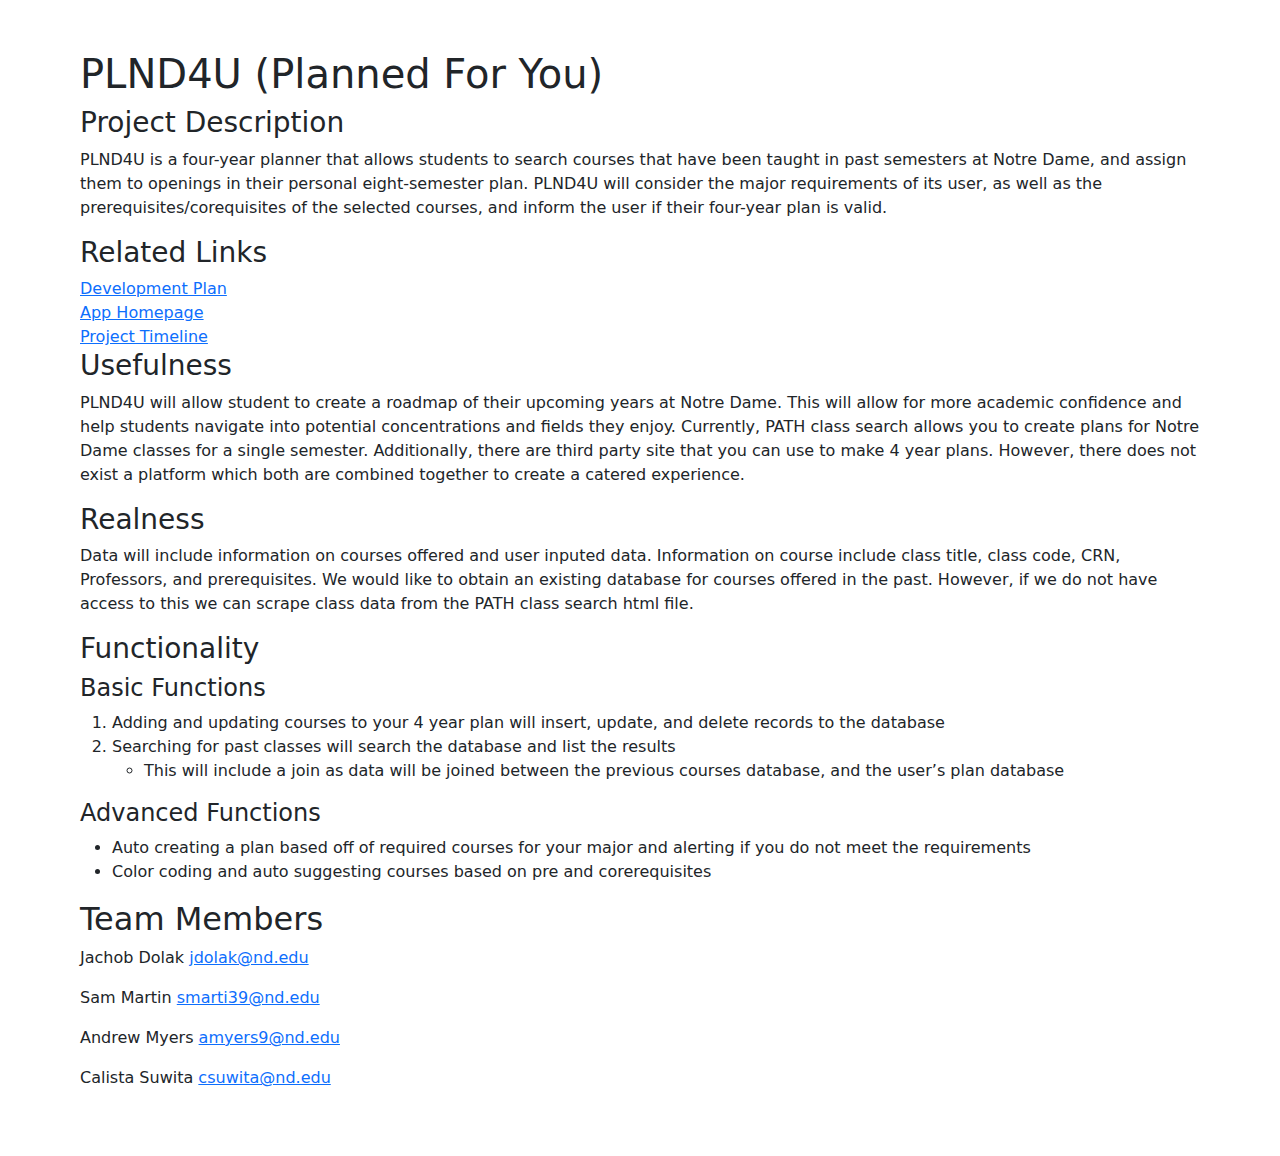
<file: templates/index.html>
<!DOCTYPE html>
<header>
    <style>
        body {
            padding-top: 50px;
            padding-right: 80px;
            padding-bottom: 50px;
            padding-left: 80px;
        }
    </style>
    <link rel="stylesheet" href="https://cdn.jsdelivr.net/npm/bootstrap@5.3.0-alpha1/dist/css/bootstrap.min.css">
</header>
<body>
    <h1 id="plnd4u-planned-for-you">PLND4U (Planned For You)</h1>

    <h3 id="project-description">Project Description</h3>

    <p>PLND4U is a four-year planner that allows students to search courses
    that have been taught in past semesters at Notre Dame, and assign them
    to openings in their personal eight-semester plan. PLND4U will consider
    the major requirements of its user, as well as the
    prerequisites/corequisites of the selected courses, and inform the user
    if their four-year plan is valid.</p>


    <h3 id="Related Links">Related Links</h3>


    <a href="/devplan">Development Plan</a> <br>
    <a href="/home">App Homepage</a> <br>
    <a href="https://github.com/users/jdolak/projects/2">Project Timeline</a>


    <h3 id="usefulness">Usefulness</h3>

    <p>PLND4U will allow student to create a roadmap of their upcoming years
    at Notre Dame. This will allow for more academic confidence and help
    students navigate into potential concentrations and fields they enjoy.
    Currently, PATH class search allows you to create plans for Notre Dame
    classes for a single semester. Additionally, there are third party site
    that you can use to make 4 year plans. However, there does not exist a
    platform which both are combined together to create a catered
    experience.</p>

    <h3 id="realness">Realness</h3>

    <p>Data will include information on courses offered and user inputed
    data. Information on course include class title, class code, CRN,
    Professors, and prerequisites. We would like to obtain an existing
    database for courses offered in the past. However, if we do not have
    access to this we can scrape class data from the PATH class search html
    file.</p>

    <h3 id="functionality">Functionality</h3>

    <h4 id="basic-functions">Basic Functions</h4>

    <ol type="1">
    <li>Adding and updating courses to your 4 year plan will insert, update,
    and delete records to the database</li>
    <li>Searching for past classes will search the database and list the
    results
    <ul>
    <li>This will include a join as data will be joined between the previous
    courses database, and the user’s plan database</li>
    </ul></li>
    </ol>

    <h4 id="advanced-functions">Advanced Functions</h4>

    <ul>
    <li>Auto creating a plan based off of required courses for your major
    and alerting if you do not meet the requirements</li>
    <li>Color coding and auto suggesting courses based on pre and
    corerequisites</li>
    </ul>

    <h2 id="team-members">Team Members</h2>
    
    <p>Jachob Dolak <a href="mailto:jdolak@nd.edu"
    class="email">jdolak@nd.edu</a></p>
    <p>Sam Martin <a href="mailto:smarti39@nd.edu"
    class="email">smarti39@nd.edu</a></p>
    <p>Andrew Myers <a href="mailto:amyers9@nd.edu"
    class="email">amyers9@nd.edu</a></p>
    <p>Calista Suwita <a href="mailto:csuwita@nd.edu"
    class="email">csuwita@nd.edu</a></p>
</body>
</file>
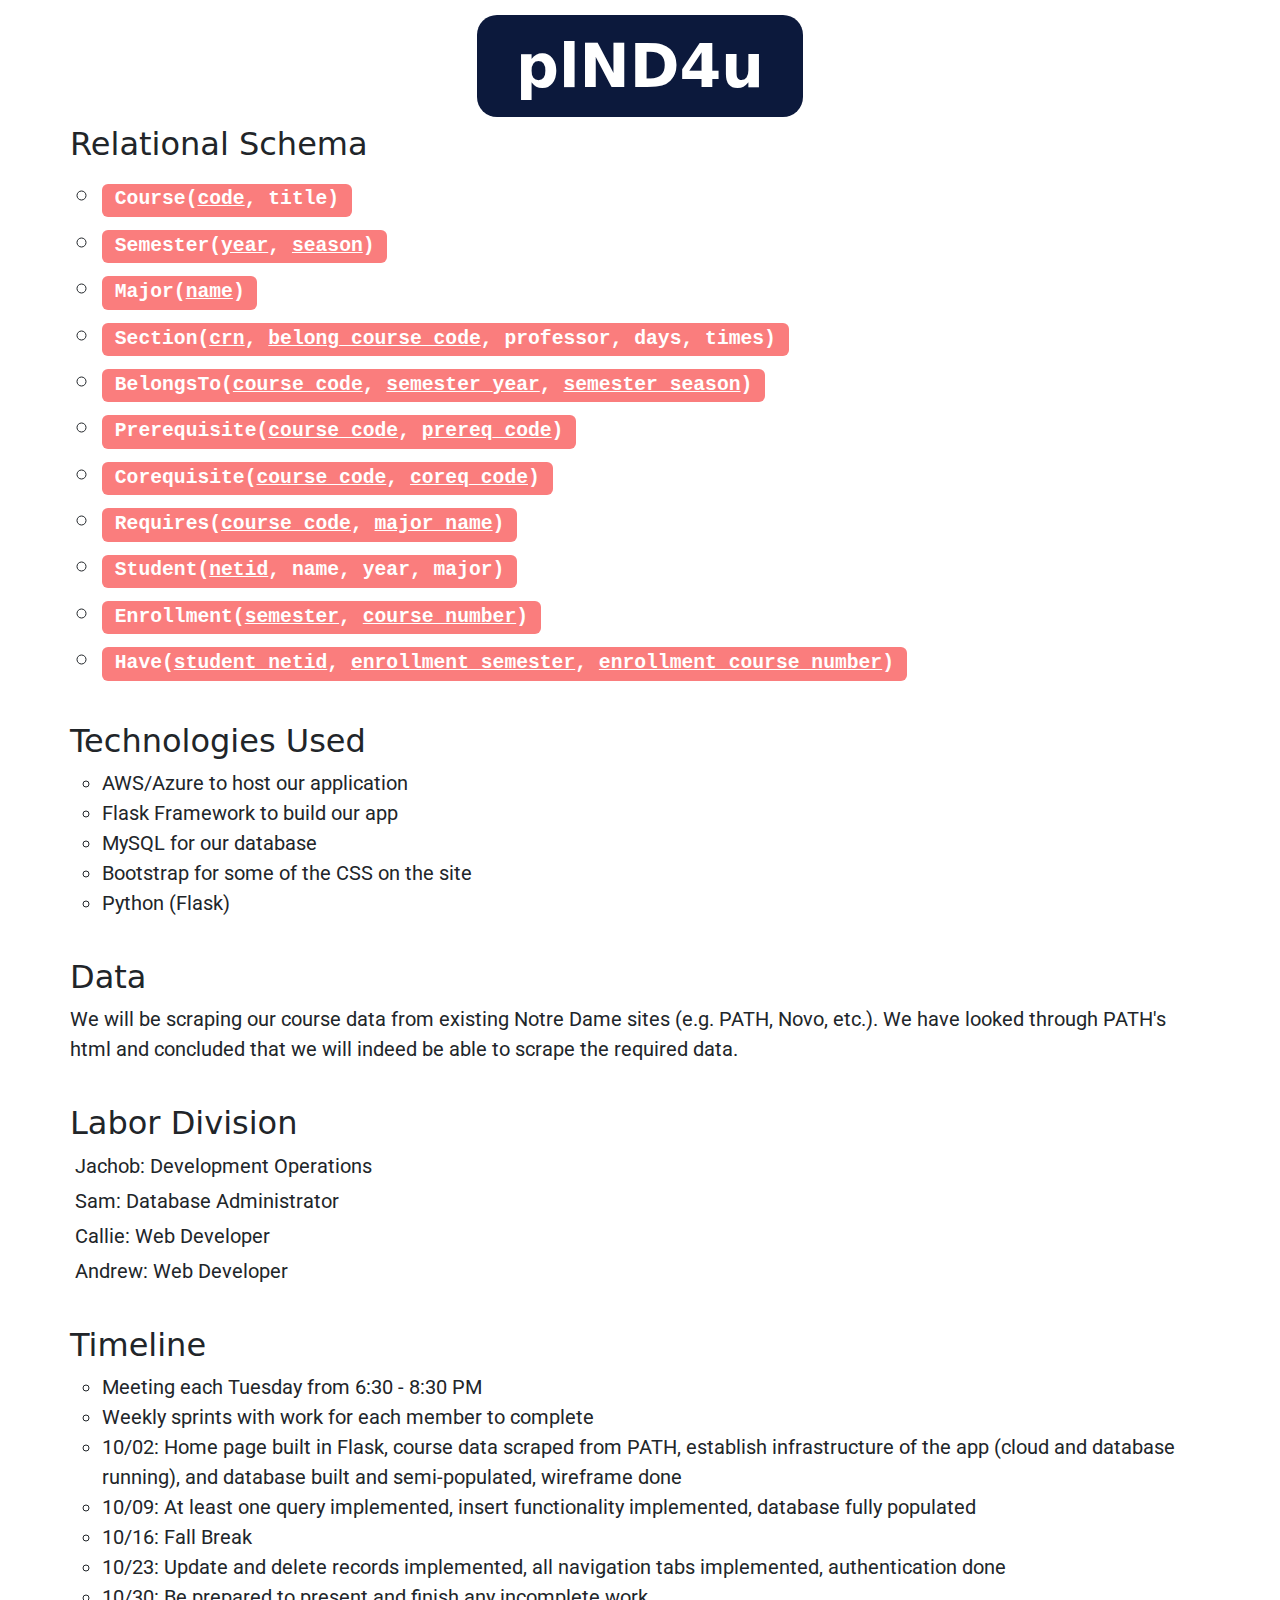
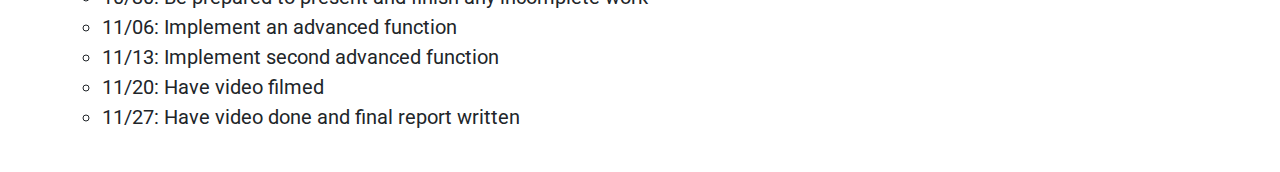
<file: templates/devplan.html>
<!DOCTYPE html>
<html lang="en">
  <head>
    <link
      href="https://cdn.jsdelivr.net/npm/bootstrap@5.3.2/dist/css/bootstrap.min.css"
      rel="stylesheet"
    />
    <link rel="preconnect" href="https://fonts.googleapis.com" />
    <link rel="preconnect" href="https://fonts.gstatic.com" crossorigin />
    <link
      href="https://fonts.googleapis.com/css2?family=Roboto:wght@400;700&display=swap"
      rel="stylesheet"
    />

    <style>
      .custom-font {
        font-family: "Roboto", sans-serif;
      }
    </style>
  </head>
  <body style="margin-left: 70px; margin-right: 70px">
    <div style="font-size: 80px">
      <center>
        <h1
          class="badge"
          style="border-radius: 20px; background-color: #0c193c"
        >
          plND4u
        </h1>
      </center>
    </div>
    <div>
      <h2>Relational Schema</h2>
    </div>
    <div style="font-size: 30px; margin-bottom: 40px">
      <ul style="list-style-type: circle" class="custom-font">
        <li>
          <code>
            <text class="badge" style="background-color: #fa7d7d"
              >Course(<span><u>code</u></span
              >, title)</text
            >
          </code>
        </li>
        <li>
          <code>
            <text class="badge" style="background-color: #fa7d7d">
              Semester(<span><u>year</u></span
              >, <span><u>season</u></span
              >)
            </text>
          </code>
        </li>
        <li>
          <code>
            <text class="badge" style="background-color: #fa7d7d">
              Major(<span><u>name</u></span
              >)
            </text>
          </code>
        </li>
        <li>
          <code>
            <text class="badge" style="background-color: #fa7d7d">
              Section(<span><u>crn</u></span
              >, <span><u>belong_course_code</u></span
              >, professor, days, times)
            </text>
          </code>
        </li>
        <li>
          <code>
            <text class="badge" style="background-color: #fa7d7d">
              BelongsTo(<span><u>course_code</u></span
              >, <span><u>semester_year</u></span
              >, <span><u>semester_season</u></span
              >)
            </text>
          </code>
        </li>
        <li>
          <code>
            <text class="badge" style="background-color: #fa7d7d">
              Prerequisite(<span><u>course_code</u></span
              >, <span><u>prereq_code</u></span
              >)
            </text>
          </code>
        </li>
        <li>
          <code>
            <text class="badge" style="background-color: #fa7d7d">
              Corequisite(<span><u>course_code</u></span
              >, <span><u>coreq_code</u></span
              >)
            </text>
          </code>
        </li>
        <li>
          <code>
            <text class="badge" style="background-color: #fa7d7d">
              Requires(<span><u>course_code</u></span
              >, <span><u>major_name</u></span
              >)
            </text>
          </code>
        </li>
        <li>
          <code>
            <text class="badge" style="background-color: #fa7d7d">
              Student(<span><u>netid</u></span
              >, name, year, major)
            </text>
          </code>
        </li>
        <li>
          <code>
            <text class="badge" style="background-color: #fa7d7d">
              Enrollment(<span><u>semester</u></span
              >, <span><u>course_number</u></span
              >)
            </text>
          </code>
        </li>
        <li>
          <code>
            <text class="badge" style="background-color: #fa7d7d">
              Have(<span><u>student_netid</u></span
              >, <span><u>enrollment_semester</u></span
              >, <span><u>enrollment_course_number</u></span
              >)
            </text>
          </code>
        </li>
      </ul>
    </div>
    <div>
      <h2>Technologies Used</h2>
    </div>
    <div
      style="margin-bottom: 40px; font-size: 20px; font-weight: 400"
      class="custom-font"
    >
      <ul style="list-style-type: circle">
        <li>AWS/Azure to host our application</li>
        <li>Flask Framework to build our app</li>
        <li>MySQL for our database</li>
        <li>Bootstrap for some of the CSS on the site</li>
        <li>Python (Flask)</li>
      </ul>
    </div>
    <div>
      <h2>Data</h2>
    </div>
    <div style="margin-bottom: 40px; font-size: 20px" class="custom-font">
      <p class="custom-font">
        We will be scraping our course data from existing Notre Dame sites (e.g.
        PATH, Novo, etc.). We have looked through PATH's html and concluded that
        we will indeed be able to scrape the required data.
      </p>
    </div>
    <div>
      <h2>Labor Division</h2>
    </div>
    <div style="margin-bottom: 40px; font-size: 20px" class="custom-font">
      <p style="margin: 5px; margin-right: 0">Jachob: Development Operations</p>
      <p style="margin: 5px; margin-right: 0">Sam: Database Administrator</p>
      <p style="margin: 5px; margin-right: 0">Callie: Web Developer</p>
      <p style="margin: 5px; margin-right: 0">Andrew: Web Developer</p>
    </div>
    <div>
      <h2>Timeline</h2>
    </div>
    <div style="margin-bottom: 40px; font-size: 20px" class="custom-font">
      <ul style="list-style-type: circle">
        <li>Meeting each Tuesday from 6:30 - 8:30 PM</li>
        <li>Weekly sprints with work for each member to complete</li>
        <li>
          10/02: Home page built in Flask, course data scraped from PATH,
          establish infrastructure of the app (cloud and database running), and
          database built and semi-populated, wireframe done
        </li>
        <li>
          10/09: At least one query implemented, insert functionality
          implemented, database fully populated
        </li>
        <li>10/16: Fall Break</li>
        <li>
          10/23: Update and delete records implemented, all navigation tabs
          implemented, authentication done
        </li>
        <li>10/30: Be prepared to present and finish any incomplete work</li>
        <li>11/06: Implement an advanced function</li>
        <li>11/13: Implement second advanced function</li>
        <li>11/20: Have video filmed</li>
        <li>11/27: Have video done and final report written</li>
      </ul>
    </div>
  </body>
</html>
</file>
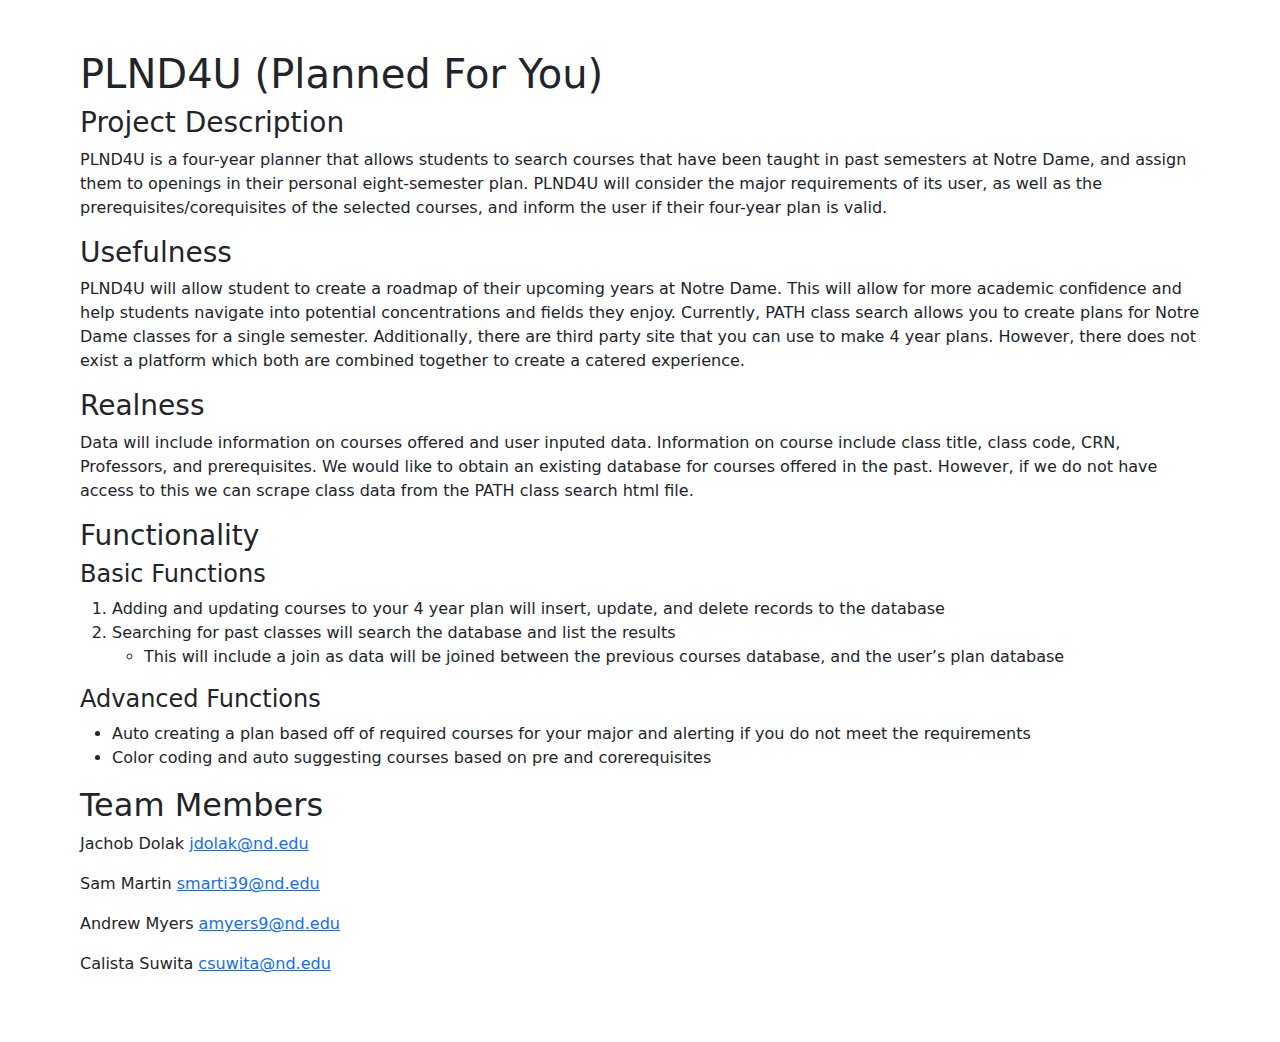
<file: templates/project.html>
<!DOCTYPE html>
<header>
    <style>
        body {
            padding-top: 50px;
            padding-right: 80px;
            padding-bottom: 50px;
            padding-left: 80px;
        }
    </style>
    <link rel="stylesheet" href="https://cdn.jsdelivr.net/npm/bootstrap@5.3.0-alpha1/dist/css/bootstrap.min.css">
</header>
<body>
    <h1 id="plnd4u-planned-for-you">PLND4U (Planned For You)</h1>

    <h3 id="project-description">Project Description</h3>

    <p>PLND4U is a four-year planner that allows students to search courses
    that have been taught in past semesters at Notre Dame, and assign them
    to openings in their personal eight-semester plan. PLND4U will consider
    the major requirements of its user, as well as the
    prerequisites/corequisites of the selected courses, and inform the user
    if their four-year plan is valid.</p>

    <h3 id="usefulness">Usefulness</h3>

    <p>PLND4U will allow student to create a roadmap of their upcoming years
    at Notre Dame. This will allow for more academic confidence and help
    students navigate into potential concentrations and fields they enjoy.
    Currently, PATH class search allows you to create plans for Notre Dame
    classes for a single semester. Additionally, there are third party site
    that you can use to make 4 year plans. However, there does not exist a
    platform which both are combined together to create a catered
    experience.</p>

    <h3 id="realness">Realness</h3>

    <p>Data will include information on courses offered and user inputed
    data. Information on course include class title, class code, CRN,
    Professors, and prerequisites. We would like to obtain an existing
    database for courses offered in the past. However, if we do not have
    access to this we can scrape class data from the PATH class search html
    file.</p>

    <h3 id="functionality">Functionality</h3>

    <h4 id="basic-functions">Basic Functions</h4>

    <ol type="1">
    <li>Adding and updating courses to your 4 year plan will insert, update,
    and delete records to the database</li>
    <li>Searching for past classes will search the database and list the
    results
    <ul>
    <li>This will include a join as data will be joined between the previous
    courses database, and the user’s plan database</li>
    </ul></li>
    </ol>

    <h4 id="advanced-functions">Advanced Functions</h4>

    <ul>
    <li>Auto creating a plan based off of required courses for your major
    and alerting if you do not meet the requirements</li>
    <li>Color coding and auto suggesting courses based on pre and
    corerequisites</li>
    </ul>

    <h2 id="team-members">Team Members</h2>
    
    <p>Jachob Dolak <a href="mailto:jdolak@nd.edu"
    class="email">jdolak@nd.edu</a></p>
    <p>Sam Martin <a href="mailto:smarti39@nd.edu"
    class="email">smarti39@nd.edu</a></p>
    <p>Andrew Myers <a href="mailto:amyers9@nd.edu"
    class="email">amyers9@nd.edu</a></p>
    <p>Calista Suwita <a href="mailto:csuwita@nd.edu"
    class="email">csuwita@nd.edu</a></p>
</body>
</file>
